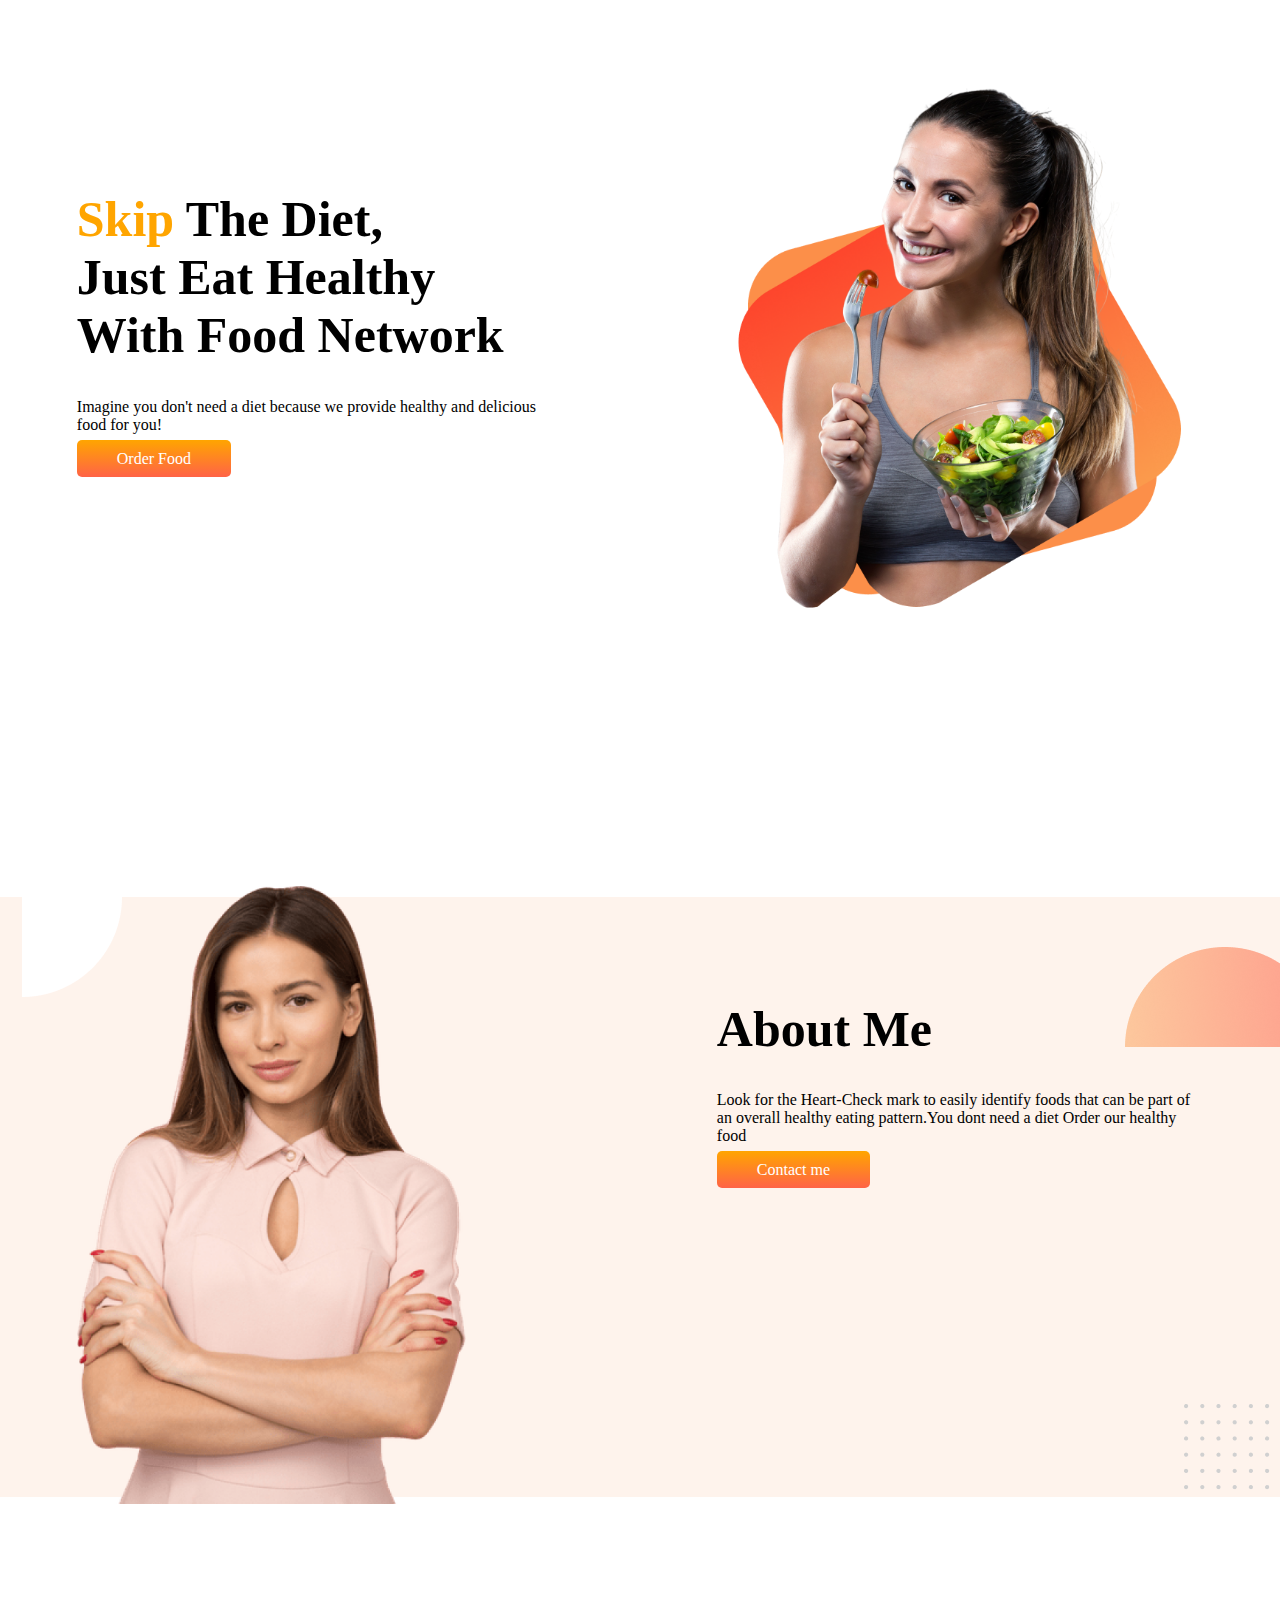
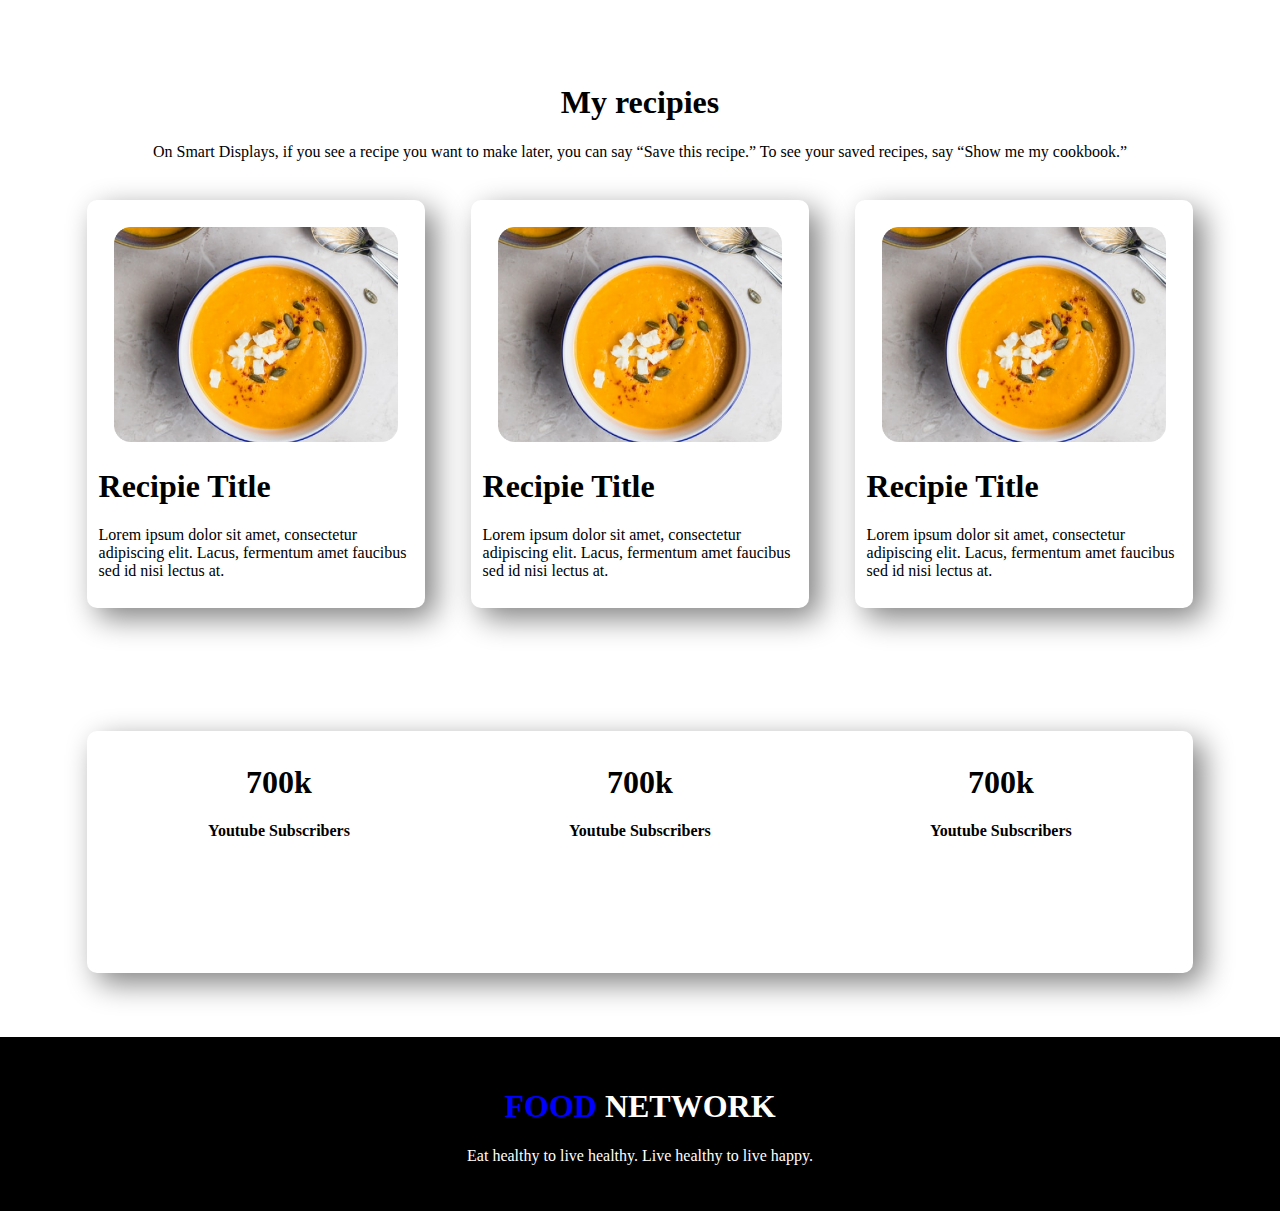
<file: index.html>
<!DOCTYPE html>
<html lang="en">

<head>
    <meta charset="UTF-8">
    <meta http-equiv="X-UA-Compatible" content="IE=edge">
    <meta name="viewport" content="width=device-width, initial-scale=1.0">
    <link rel="stylesheet" href="style.css">
    <title>Baizid Food Village</title>
</head>

<body>
    <section class="flesible-container">
        <div class="half-width">
            <div class="top-padding">
                <h1> <span class="orange-color">Skip </span>The Diet, <br> Just Eat Healthy <br> With Food Network</h1>
                <p>Imagine you don't need a diet because we provide healthy and delicious food for you!</p>
                <a class="food-order-button" target="_blank" href="https://www.facebook.com/md.bayzid.52438174/">Order Food</a>
            </div>
        </div>
        <div class="half-width">
            <img src="images/Group 8425.png" alt="">
        </div>
    </section>
    <section class="bg-image flesible-container">
        <div class="half-width">
            <div class="big-person">
            <img src="images/Person Image.png" alt="">
            </div>
        </div>
        <div class="half-width">
            <div class="top-padding">
                <h1> About Me</h1>
                <p>Look for the Heart-Check mark to easily identify foods that can be part of an overall healthy eating pattern.You dont need a diet Order our healthy food</p>
                <a class="food-order-button" target="_blank" href="https://www.facebook.com/md.bayzid.52438174/">Contact me</a>
            </div>
        </div>

    </section>

    <section class="recipies-area">
        <h1 class="text-center"> My recipies</h1>
        <p class="text-center">On Smart Displays, if you see a recipe you want to make later, you can say “Save this recipe.” To see your saved recipes, say “Show me my cookbook.”</p>
        <div class="flesible-container">
            <div class="col-3-width recipies-item">
                <div class="recipies-item-image">
                    <img src="images/Project Cover.png" alt="">
                </div>
                <h1>Recipie Title</h1>
                <p>Lorem ipsum dolor sit amet, consectetur adipiscing elit. Lacus, fermentum amet faucibus sed id nisi
                    lectus at.</p>
            </div>
            <div class="col-3-width recipies-item">
                <div class="recipies-item-image">
                    <img src="images/Project Cover.png" alt="">
                </div>
                <h1>Recipie Title</h1>
                <p>Lorem ipsum dolor sit amet, consectetur adipiscing elit. Lacus, fermentum amet faucibus sed id nisi
                    lectus at.</p>
            </div>
            <div class="col-3-width recipies-item">
                <div class="recipies-item-image">
                    <img src="images/Project Cover.png" alt="">
                </div>
                <h1>Recipie Title</h1>
                <p>Lorem ipsum dolor sit amet, consectetur adipiscing elit. Lacus, fermentum amet faucibus sed id nisi
                    lectus at.</p>
            </div>
        </div>
        <div class="recipies-subscribers">
            <div class="flesible-container">
                <div></div>
                <div class="col-3-width">
                    <h1>700k</h1>
                    <h4>Youtube Subscribers</h4>
                </div>
                <div class="col-3-width">
                    <h1>700k</h1>
                    <h4>Youtube Subscribers</h4>
                </div>
                <div class="col-3-width">
                    <h1>700k</h1>
                    <h4>Youtube Subscribers</h4>
                </div>
            </div>
        </div>

    </section>
    <footer>
        <h1> <span class="blue-color">FOOD </span> NETWORK</h1>
        <p>Eat healthy to live healthy. Live healthy to live happy.</p>
    </footer>
</body>

</html>
</file>
<file: style.css>
body{
    margin: 0px;
    padding: 0px;
}
.flesible-container{
    display: flex;
    margin-bottom: 100px;
}
.half-width{
    width: 50%;
    padding: 6%;
}
.half-width img{
    width: 100%;
}
.top-padding{
    padding-top: 80px;
}
.top-padding h1{
    font-size: 50px;

}
.food-order-button{
    text-decoration: none;
    background-image: linear-gradient(orange,tomato);
    color: white;
    font-weight: 500;
    padding: 10px 40px;
    border-radius: 5px;
    background-color: linear-gradient(rgb(98, 0, 255),rgb(171, 171, 187));
}
.orange-color{
    color: orange;
}
.blue-color{
    color: blue;
}


.bg-image{
    background-image: url(images/7.png);
    background-repeat: no-repeat;
    background-position:right;
    
}
.big-person{
    width: 80%;
}
.text-center{
    text-align: center;
}
.col-3-width{
    width: 33.33%;
}
.recipies-area{
    margin: 5%;
}
.recipies-item{
    margin: 2%;
    padding: 1%;
    width: 40%;
    border-radius: 10px;
    box-shadow: 10px 10px 30px gray ;
}
.recipies-item-image{
    margin: 5%;
}
.recipies-item-image img{
    width: 100%;
}
.recipies-subscribers{
    margin: 2%;
    padding: 1%;
    border-radius: 10px;
    text-align: center;
    box-shadow: 10px 10px 30px gray ;
}
footer{
    background-color: black;
    color: white;
    text-align: center;
    padding: 30px;
}
</file>
